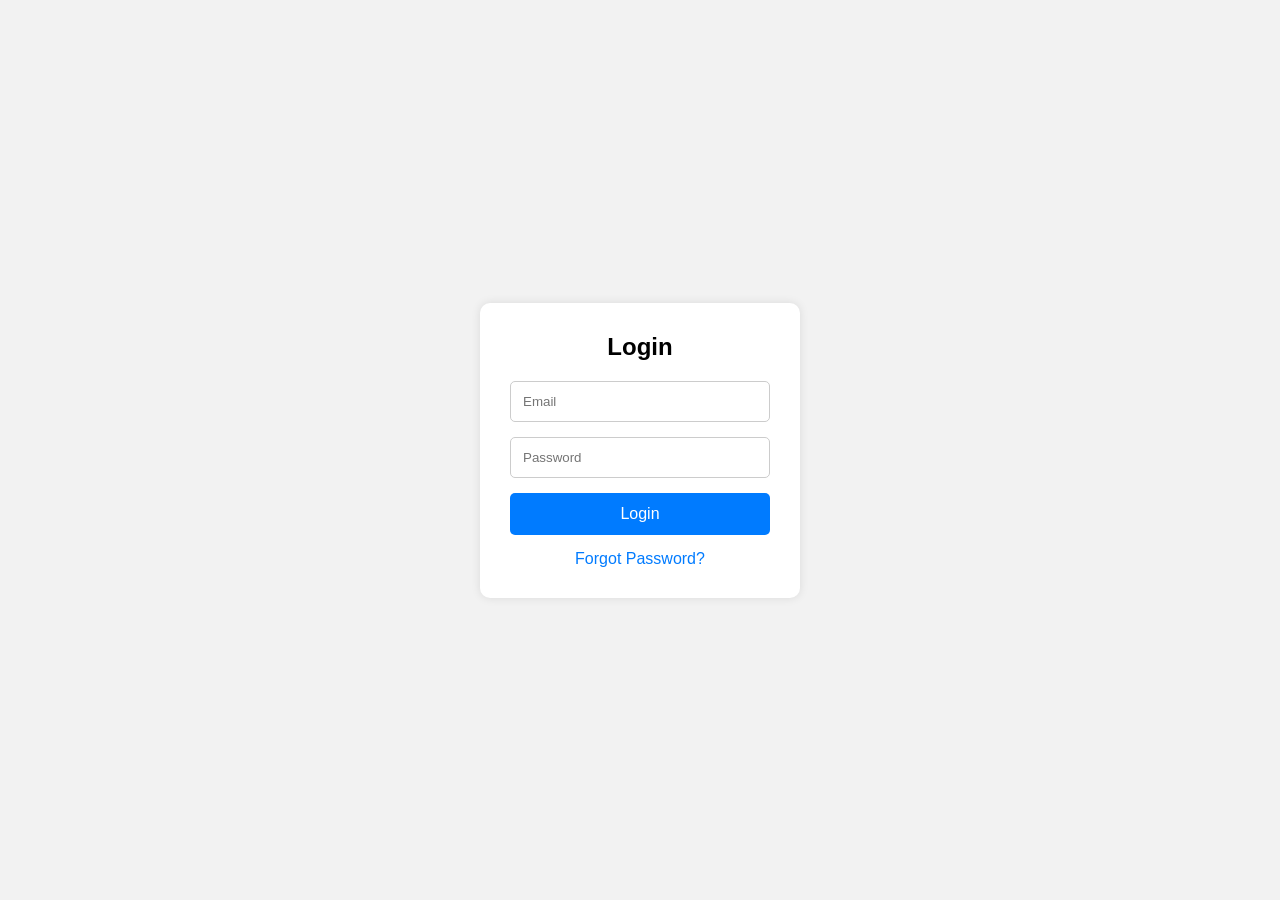
<file: Week1/index.html>
<!DOCTYPE html>
<html lang="en">

<head>
    <meta charset="UTF-8">
    <meta name="viewport" content="width=device-width, initial-scale=1.0">
    <title>Login Page</title>

    <link rel="stylesheet" href="style.css">

</head>

<body>

    <div class="container">

        <form class="login-form">

            <h2>Login</h2>

            <input type="email"
                   placeholder="Email"
                   required>


            <input type="password"
                   placeholder="Password"
                   required>


            <button type="submit">
                Login
            </button>


            <a href="#">
                Forgot Password?
            </a>

        </form>

    </div>

</body>

</html>
</file>
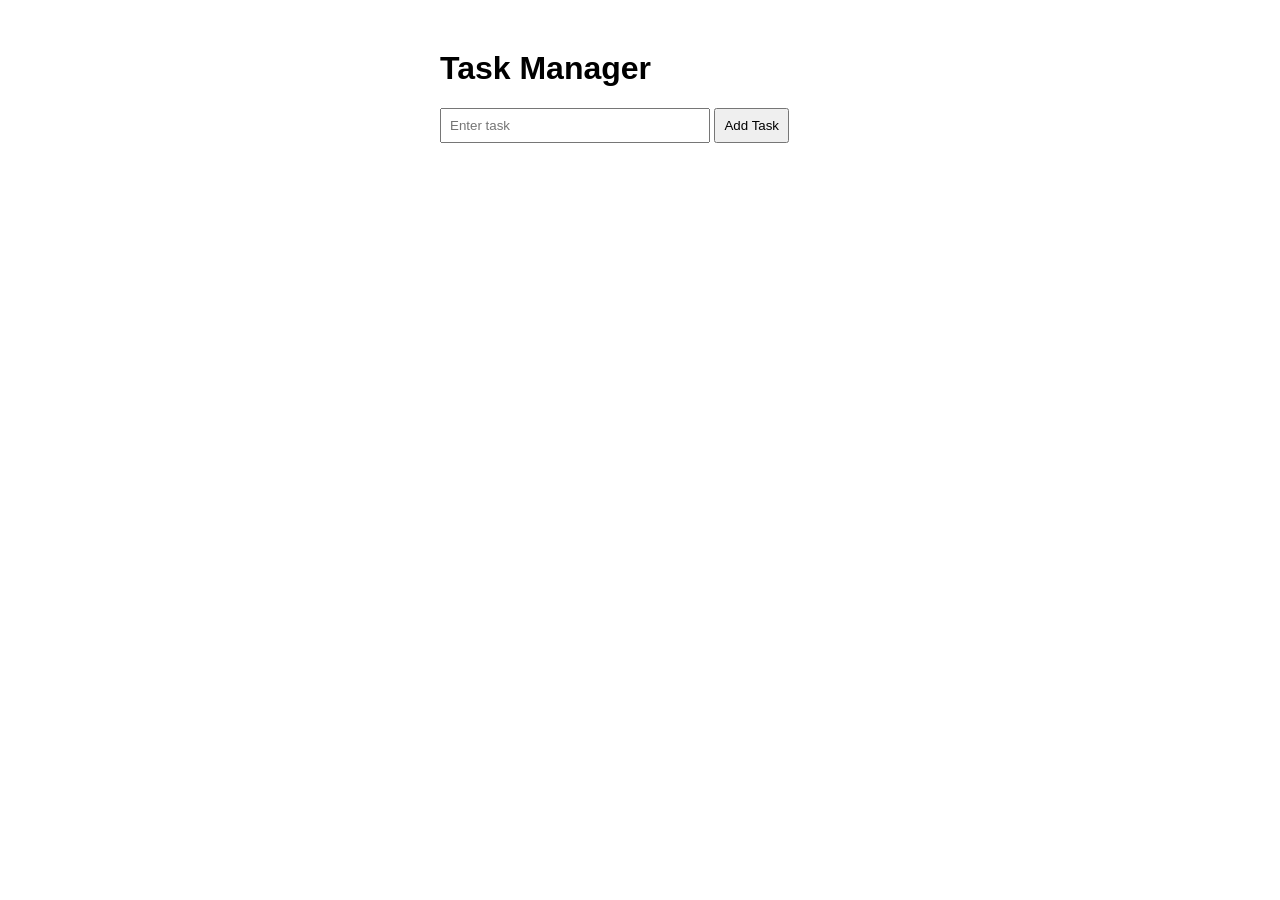
<file: Week2/index.html>
<!DOCTYPE html>
<html>
<head>
    <title>Task Manager</title>
    <link rel="stylesheet" href="style.css">
</head>

<body>

<h1>Task Manager</h1>

<input type="text" id="taskInput" placeholder="Enter task">

<button onclick="addTask()">Add Task</button>

<p id="message"></p>

<ul id="taskList"></ul>

<script src="script.js"></script>

</body>
</html>
</file>
<file: Week1/style.css>
*{
    margin:0;
    padding:0;
    box-sizing:border-box;
}


body{

    height:100vh;

    display:flex;

    justify-content:center;

    align-items:center;

    font-family:Arial, Helvetica, sans-serif;

    background:#f2f2f2;

}


.login-form{

    background:white;

    padding:30px;

    width:320px;

    border-radius:10px;

    box-shadow:0 0 10px rgba(0,0,0,0.1);

}


.login-form h2{

    text-align:center;

    margin-bottom:20px;

}


.login-form input{

    width:100%;

    padding:12px;

    margin-bottom:15px;

    border:1px solid #ccc;

    border-radius:5px;

}


.login-form button{

    width:100%;

    padding:12px;

    border:none;

    border-radius:5px;

    background:#007bff;

    color:white;

    font-size:16px;

    cursor:pointer;

}


.login-form button:hover{

    background:#0056b3;

}


.login-form a{

    display:block;

    margin-top:15px;

    text-align:center;

    text-decoration:none;

    color:#007bff;

}
</file>
<file: Week2/style.css>
body{
    font-family:Arial;
    width:400px;
    margin:auto;
    margin-top:50px;
}

input{
    width:250px;
    padding:8px;
}

button{
    padding:8px;
}

li{
    margin:10px 0;
}

.success{
    color:green;
}

.error{
    color:red;
}
</file>
